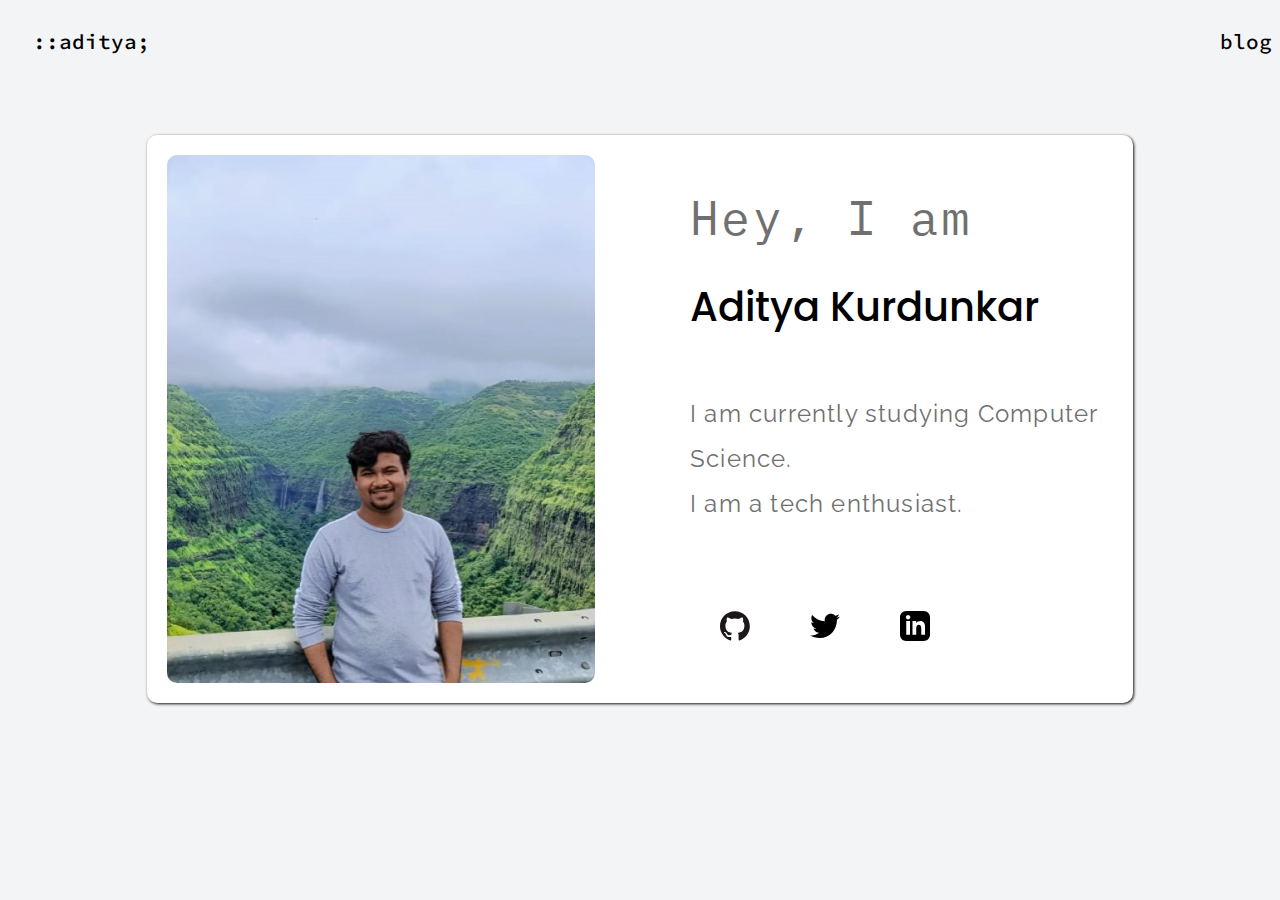
<file: index.html>
<!DOCTYPE html>
<html lang="en">
<head>
	<meta charset="UTF-8">
	<meta name="viewport" content="width=device-width, initial-scale=1">
	<title>Aditya's Website</title>
	<link rel="stylesheet" href="style.css">
	<link rel="icon" href="assets/logo.png">
	<link rel="preconnect" href="https://fonts.googleapis.com">
	<link rel="preconnect" href="https://fonts.gstatic.com" crossorigin>
	<link href="https://fonts.googleapis.com/css2?family=IBM+Plex+Mono&family=Poppins:wght@500&family=Raleway&family=Source+Code+Pro&display=swap" rel="stylesheet">
	<link rel="stylesheet" href="https://cdnjs.cloudflare.com/ajax/libs/font-awesome/6.0.0-beta3/css/all.min.css" integrity="sha512-Fo3rlrZj/k7ujTnHg4CGR2D7kSs0v4LLanw2qksYuRlEzO+tcaEPQogQ0KaoGN26/zrn20ImR1DfuLWnOo7aBA==" crossorigin="anonymous" referrerpolicy="no-referrer" />
</head>
<body>
	<div class="nav">
		<div class="nav-right">::aditya;</div>
		<div class="nav-left">
			<i class="fas fa-dark fa-moon" onclick="toggleDarkMode()"></i>
			<a class="b-link" href="./blogs/blogtemplate.html">blog</a>
		</div>
	</div>
	<div class="mainDiv">
		<img src="assets/myimage.png" class="myImage">
		<div class="myInfo">
			<h2> Hey, I am </h2>
			<h1> Aditya Kurdunkar </h1>
			<h6> I am currently studying Computer Science. <br> I am a tech enthusiast. </h6>
			<div class="links">
				<a href="https://github.com/aditya-K2">
					<div class="socials ">
						<img src="assets/githubD.svg" class="socialimg github" >
					</div>
				</a>
				<a href="https://twitter.com/BohemianIrani">
					<div class="socials ">
						<img src="assets/twitterD.svg" class="socialimg twitter" >
					</div>
				</a>
				<a href="https://www.linkedin.com/in/aditya-kurdunkar-113446200/" >
					<div class="socials ">
						<img src="assets/linkedinD.svg" class="socialimg linkedin">
					</div>
				</a>
			</div>
		</div>
	</div>
	<script src="index.js"></script>
</body>
</html>
</file>
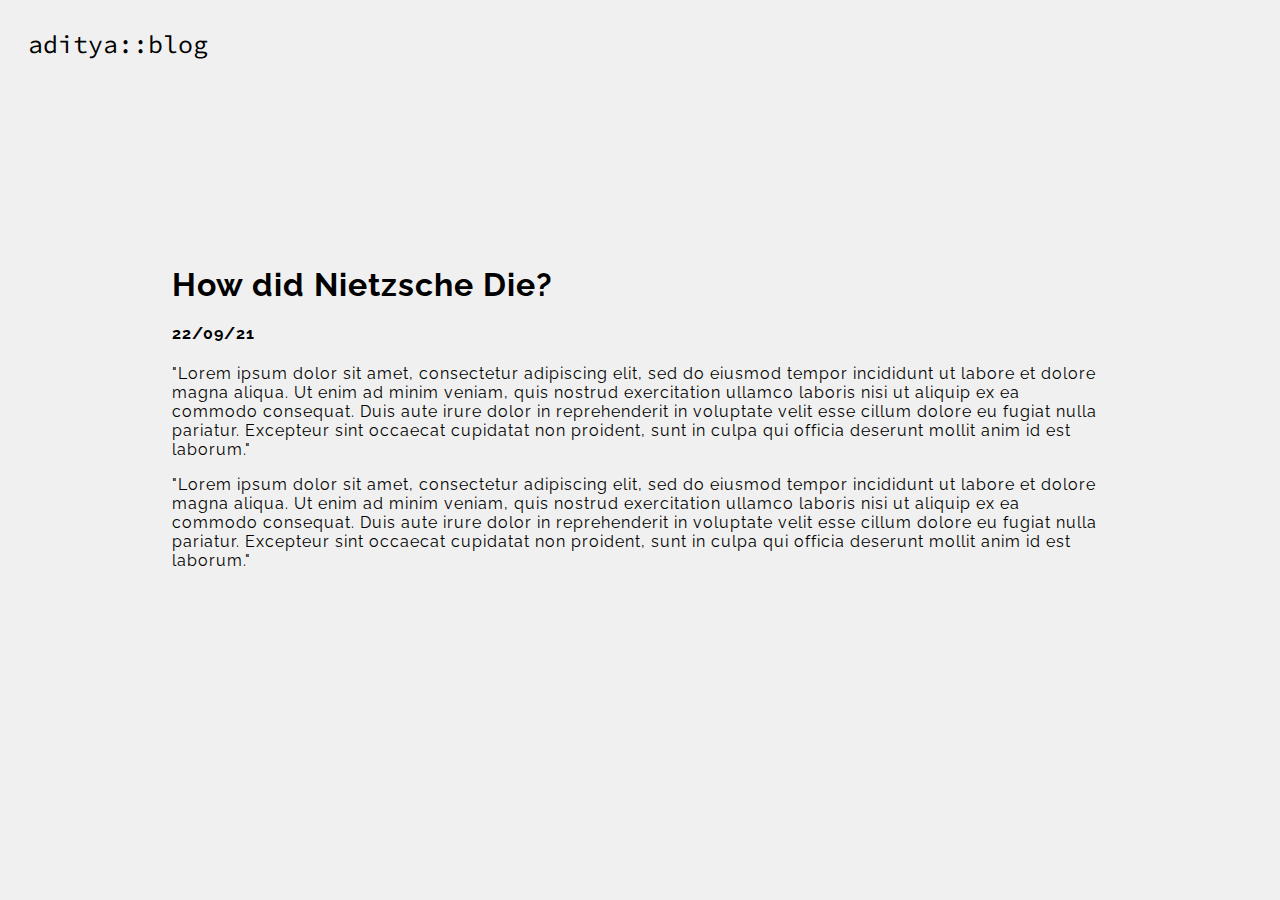
<file: blogs/blogtemplate.html>
<!DOCTYPE html>
<html lang="en">
<head>
	<meta charset="UTF-8">
	<link rel="stylesheet" href="style.css">
	<link rel="preconnect" href="https://fonts.googleapis.com">
	<link rel="preconnect" href="https://fonts.gstatic.com" crossorigin>
	<link rel="icon" href="../assets/logo.png">
	<title>Template</title>
	<link href="https://fonts.googleapis.com/css2?family=Raleway&family=Source+Code+Pro&display=swap" rel="stylesheet">
	<link rel="stylesheet" href="https://cdnjs.cloudflare.com/ajax/libs/font-awesome/6.0.0-beta3/css/all.min.css" integrity="sha512-Fo3rlrZj/k7ujTnHg4CGR2D7kSs0v4LLanw2qksYuRlEzO+tcaEPQogQ0KaoGN26/zrn20ImR1DfuLWnOo7aBA==" crossorigin="anonymous" referrerpolicy="no-referrer" />
</head>
<body>
	<script src="index.js"></script>
	<div class="navbar">
		<span class="name">aditya::blog</span>
		<i class="fas fa-dark fa-moon" onclick="toggleDarkMode()"></i>
	</div>
	<div class="blog">
		<div>
			<h1 class="title">How did Nietzsche Die?</h1>
			<h4>22/09/21</h4>
		</div>
		<div class="bBody">
          "Lorem ipsum dolor sit amet, consectetur adipiscing elit, sed do eiusmod tempor incididunt ut labore et
		   dolore magna aliqua. Ut enim ad minim veniam, quis nostrud exercitation ullamco laboris nisi ut aliquip ex
		   ea commodo consequat. Duis aute irure dolor in reprehenderit in voluptate velit esse cillum dolore eu fugiat
		   nulla pariatur. Excepteur sint occaecat cupidatat non proident, sunt in culpa qui officia deserunt mollit anim id est laborum."
		   <p>"Lorem ipsum dolor sit amet, consectetur adipiscing elit, sed do eiusmod tempor incididunt ut labore et
		   dolore magna aliqua. Ut enim ad minim veniam, quis nostrud exercitation ullamco laboris nisi ut aliquip ex
		   ea commodo consequat. Duis aute irure dolor in reprehenderit in voluptate velit esse cillum dolore eu fugiat
		   nulla pariatur. Excepteur sint occaecat cupidatat non proident, sunt in culpa qui officia deserunt mollit anim id est laborum."</p>
		</div>
	</div>
</body>
</html>
</file>
<file: style.css>
body {
    display: flex;
    justify-content: center;
    align-items: center;
    flex-direction: column;
    background-color: #f3f4f6;
    color : black;
}

.myImage {
    width: 50%;
    margin-right: 10%;
    border-radius: 10px;
    min-height: 528px;
    max-height: 528px;
    min-width: 428px;
    max-width: 428px;
}

a {
    text-decoration: none;
    color: inherit;
}

i {
    font-size: 1.5rem;
    margin-top: 21px;
    margin-right: 14px;
}

button {
    padding-top: 18px;
    width: 50%;
    height: 60%;
    border-width: 0px;
    background-color: inherit;
}

h2 {
    font-family: IBM Plex Mono;
    font-style: normal;
    font-weight: normal;
    font-size: 3rem;
    letter-spacing: 0.05em;
    line-height: 45px;
    color: #707070;
}

h1 {
    font-family: Poppins;
    font-style: normal;
    font-weight: 500;
    line-height: 55px;
    font-size: 2.5rem;
}

h6 {
    font-family: Raleway;
    font-style: normal;
    font-weight: normal;
    font-size: 1.5rem;
    letter-spacing: 0.05em;
    line-height: 45px;
    color: #707070
}

.nav{
    font-family: Source Code Pro;
    font-style: normal;
    display: flex;
    width : 100%;
}

.nav-right {
    flex: 15;
}

.nav-left {
    flex: 1;
    display: flex;
    flex-direction: row;
}


.buttonImage {
    width: 40px;
    margin-top: 16px;
}

i {
    width: 10px;
}

.b-link{
    font-weight: 500;
    font-size: 1.3125rem;
    margin-top: 20px;
    margin-left: 20px;
}

.nav-right {
    font-size: 1.3125rem;
    font-weight: 550;
    margin-top: 20px;
    margin-left: 2%
}

.mainDiv {
    display: flex;
    flex-direction: row;
    margin: 10%;
    margin-top: 80px;
	background-color: white;
    padding: 20px;
    border-radius: 10px;
    box-shadow: 1px 1px 3px #111111;
}

.socialimg{
    margin: 20px;
    width: 30px;
    height:30px;
}

.socials {
    background: inherit;
    margin: 10px;
}

.socials:hover {
    border-radius: 15px;
    box-shadow: 0px 1px 6px #111111;
}

.links {
    display : flex;
    flex-direction: row;
}

.darkMode{
    background-color: #222222;
    color: white;
}

.darkModeCard {
    background: #1c1c1c;
    box-shadow: 3px 3px 22px #111111;
}

@media (max-width: 1000px){
    .mainDiv{
        flex-direction: column;
        margin: 20px;
        margin-top: 80px;
    }
    .myImage{
        min-height: 0px;
        max-height: none;
        min-width:  0px;
        max-width:  none;
        width: 50%;
    }
}
</file>
<file: blogs/style.css>
body {
	display: flex;
	align-items: center;
	justify-content: center;
	flex-direction: column;
	background-color: #f0f0f0;
	color : #000000;
}

.svgTO{
	fill : #ffffff;
	width: 40px;
}

.navbar{
	font-family: Source Code Pro;
	font-size: 1.5625rem;
	display: flex;
	width : 100%;
}

.name{
	flex : 2;
	margin: 20px;
}

i {
	font-size: 1.5rem;
	margin-top: 21px;
	margin-right: 14px;
}


.title{
	font-weight: bold;
}

button{
	width : 70px;
	padding-top: 0px;
	height : 70px;
	background-color: inherit;
	border-width: 0px;
	margin-top: 0px;
	margin-right: 10px;
}

.blog{
	font-family: Raleway;
	letter-spacing: 1px;
	margin: 13%;
}

.lightMode{
	background-color: #1d1e20;
	color : #ffffff;
}
</file>
